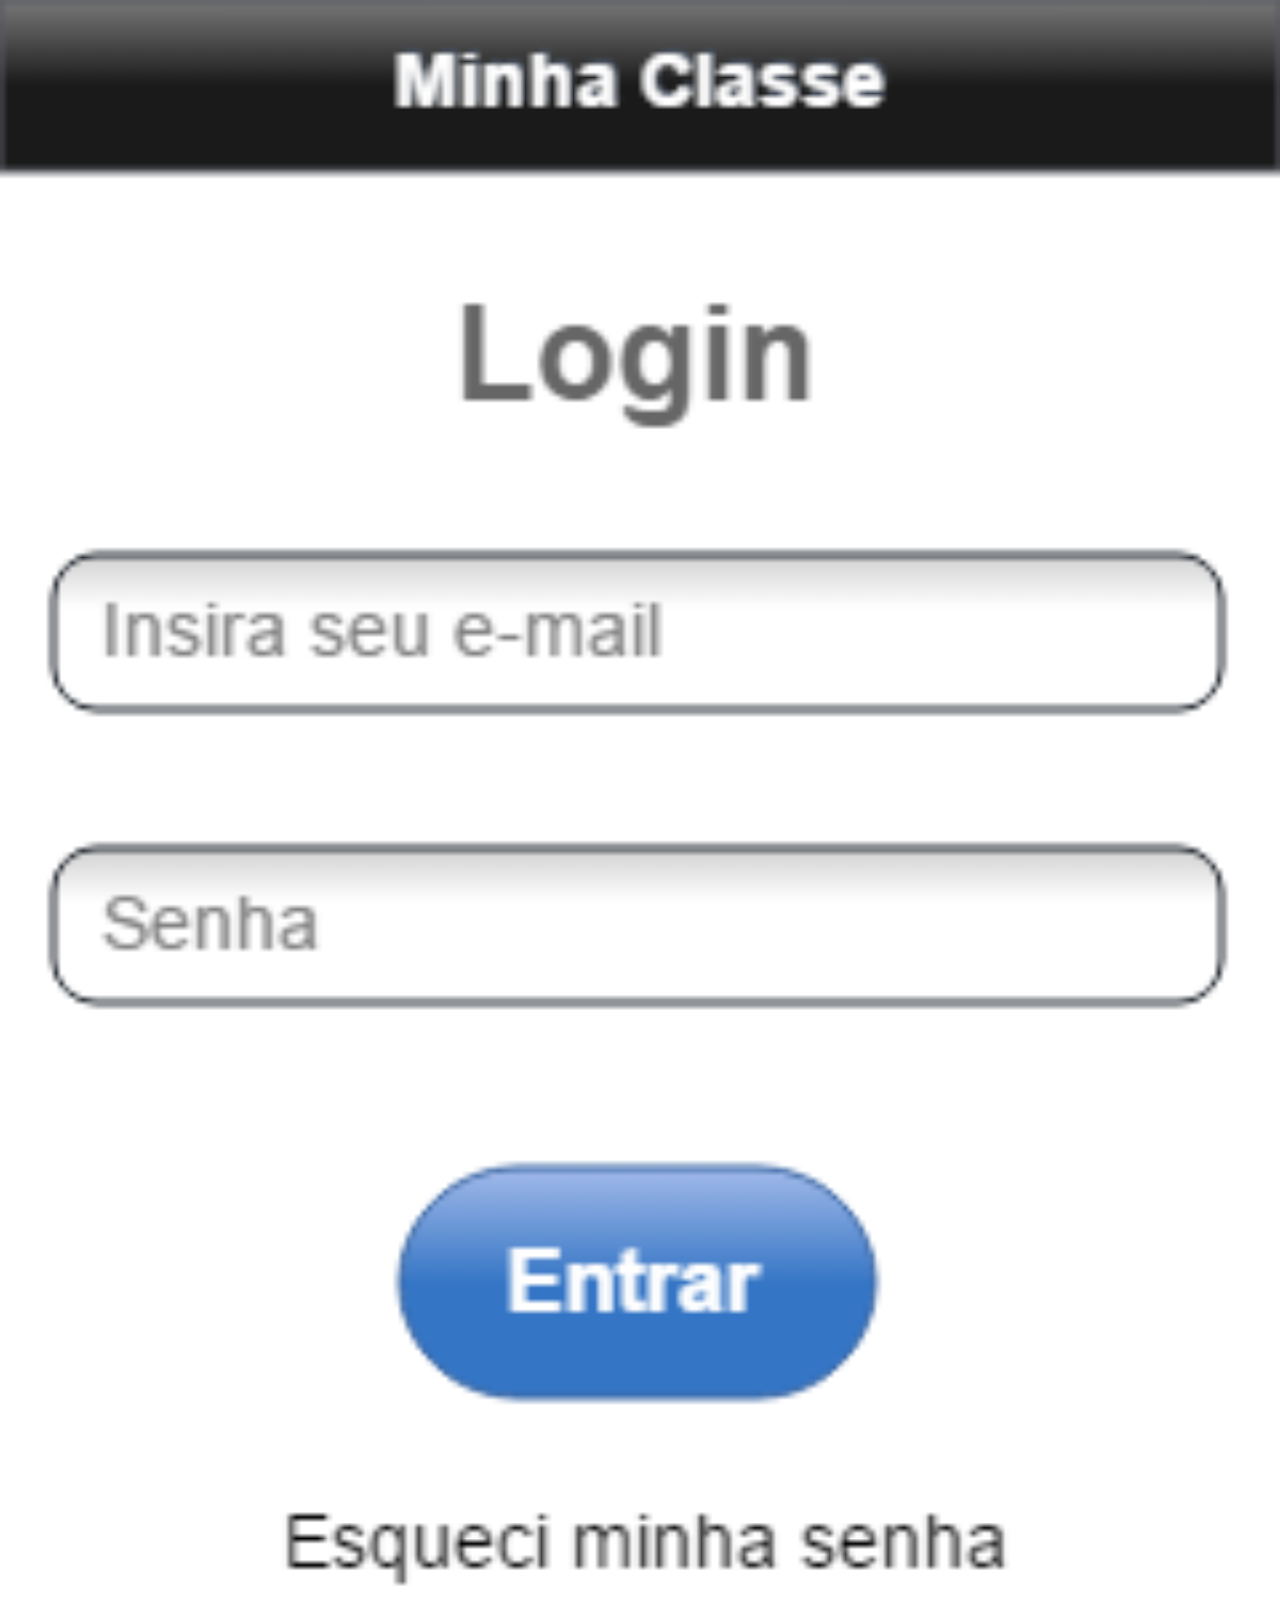
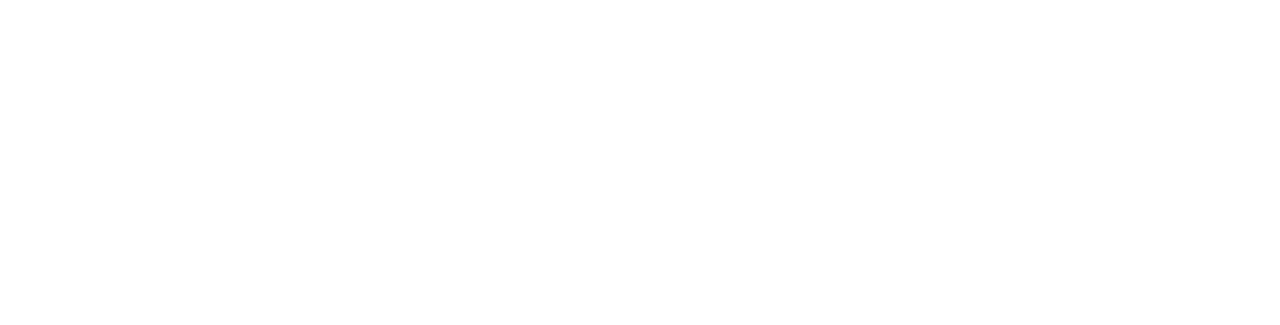
<file: VisualizacaoAluno_cel/index.html>
<html xmlns="http://www.w3.org/1999/xhtml" xmlns:p="http://www.evolus.vn/Namespace/Pencil"
      xmlns:html="http://www.w3.org/1999/xhtml">
<head>
    <meta http-equiv="Content-Type" content="text/html; charset=UTF-8"/>
    <meta name="viewport" content="width=device-width, user-scalable=no, initial-scale=1, maximum-scale=1, minimum-scale=1" />
    <title>minhaclasse_completo-aluno_mod-cel</title>
    <link rel="stylesheet" href="Resources/SampleStyle.css"/>
    <script src="Resources/script.js" type="text/javascript"></script>
</head>
<body onload="start()">
<div class="Page" id="login_page"><h2>Login</h2>
    <div class="ImageContainer"><img src="pages/login.png" width="240" height="361" usemap="#map_login"/></div>
    <map name="map_login">
        <area shape="rect" coords="75,219,164,262" href="#disciplinasinicial_page"
              title="Go to page 'DisciplinasInicial'"/>
        <area shape="rect" coords="10,159,229,188" href="#input_page" title="Go to page 'INPUT'"/>
        <area shape="rect" coords="10,104,229,133" href="#input_page" title="Go to page 'INPUT'"/>
    </map>
</div>
<div class="Page" id="disciplinasinicial_page"><h2>DisciplinasInicial</h2>
    <div class="ImageContainer"><img src="pages/disciplinasinicial.png" width="240" height="361"
                                     usemap="#map_disciplinasinicial"/></div>
    <map name="map_disciplinasinicial">
        <area shape="rect" coords="217,37,228.671875,59" href="#adicionar_disciplina_page"
              title="Go to page 'Adicionar Disciplina'"/>
    </map>
</div>
<div class="Page" id="adicionar_disciplina_page"><h2>Adicionar Disciplina</h2>
    <div class="ImageContainer"><img src="pages/adicionar_disciplina.png" width="241" height="361"
                                     usemap="#map_adicionar_disciplina"/></div>
    <map name="map_adicionar_disciplina">
        <area shape="rect" coords="205,124,229,148" href="#disciplinasihc_page" title="Go to page 'DisciplinasIHC'"/>
        <area shape="rect" coords="11,37,35,61" href="#disciplinasinicial_page"
              title="Go to page 'DisciplinasInicial'"/>
        <area shape="rect" coords="1,66,241,95" href="#input_page" title="Go to page 'INPUT'"/>
        <area shape="rect" coords="-2,0,241,32" href="#disciplinasihc_page" title="Go to page 'DisciplinasIHC'"/>
    </map>
</div>
<div class="Page" id="disciplinasihc_page"><h2>DisciplinasIHC</h2>
    <div class="ImageContainer"><img src="pages/disciplinasihc.png" width="240" height="361"
                                     usemap="#map_disciplinasihc"/></div>
    <map name="map_disciplinasihc">
        <area shape="rect" coords="217,37,228.671875,59" href="#adicionar_disciplina_page"
              title="Go to page 'Adicionar Disciplina'"/>
        <area shape="rect" coords="0,66,240,146" href="#main_menu_page" title="Go to page 'Main Menu'"/>
    </map>
</div>
<div class="Page" id="main_menu_page"><h2>Main Menu</h2>
    <div class="ImageContainer"><img src="pages/main_menu.png" width="240" height="365" usemap="#map_main_menu"/></div>
    <map name="map_main_menu">
        <area shape="rect" coords="8,36,32,60" href="#disciplinasihc_page" title="Go to page 'DisciplinasIHC'"/>
        <area shape="rect" coords="8,190,153,214" href="#material_page" title="Go to page 'Material'"/>
        <area shape="rect" coords="8,150,87,174" href="#avaliaes_page" title="Go to page 'Avaliações'"/>
        <area shape="rect" coords="8,113,92,137" href="#ementa_page" title="Go to page 'Ementa'"/>
        <area shape="rect" coords="145,73,202,89" href="#ementa_page" title="Go to page 'Ementa'"/>
        <area shape="rect" coords="54,73,143,89" href="#notificaes_page" title="Go to page 'Notificações'"/>
        <area shape="rect" coords="0,0,240,32" href="#disciplinasihc_page" title="Go to page 'DisciplinasIHC'"/>
    </map>
</div>
<div class="Page" id="ementa_page"><h2>Ementa</h2>
    <div class="ImageContainer"><img src="pages/ementa.png" width="240" height="365" usemap="#map_ementa"/></div>
    <map name="map_ementa">
        <area shape="rect" coords="8,36,32,60" href="#disciplinasihc_page" title="Go to page 'DisciplinasIHC'"/>
        <area shape="rect" coords="41,40,235,69" href="#main_menu_page" title="Go to page 'Main Menu'"/>
        <area shape="rect" coords="8,72,50,88" href="#main_menu_page" title="Go to page 'Main Menu'"/>
        <area shape="rect" coords="56,72,141,88" href="#notificaes_page" title="Go to page 'Notificações'"/>
        <area shape="rect" coords="0,0,240,32" href="#disciplinasihc_page" title="Go to page 'DisciplinasIHC'"/>
    </map>
</div>
<div class="Page" id="notificaes_page"><h2>Notificações</h2>
    <div class="ImageContainer"><img src="pages/notificaes.png" width="240" height="365" usemap="#map_notificaes"/>
    </div>
    <map name="map_notificaes">
        <area shape="rect" coords="8,36,32,60" href="#disciplinasihc_page" title="Go to page 'DisciplinasIHC'"/>
        <area shape="rect" coords="41,40,235,69" href="#main_menu_page" title="Go to page 'Main Menu'"/>
        <area shape="rect" coords="148,75,205,91" href="#ementa_page" title="Go to page 'Ementa'"/>
        <area shape="rect" coords="9,75,51,91" href="#main_menu_page" title="Go to page 'Main Menu'"/>
        <area shape="rect" coords="0,0,240,32" href="#disciplinasihc_page" title="Go to page 'DisciplinasIHC'"/>
    </map>
</div>
<div class="Page" id="material_page"><h2>Material</h2>
    <div class="ImageContainer"><img src="pages/material.png" width="240" height="365" usemap="#map_material"/></div>
    <map name="map_material">
        <area shape="rect" coords="8,36,32,60" href="#disciplinasihc_page" title="Go to page 'DisciplinasIHC'"/>
        <area shape="rect" coords="41,40,235,69" href="#main_menu_page" title="Go to page 'Main Menu'"/>
        <area shape="rect" coords="9,144,149,168" href="#material_1_page" title="Go to page 'material'"/>
        <area shape="rect" coords="138,73,195,89" href="#ementa_page" title="Go to page 'Ementa'"/>
        <area shape="rect" coords="56,73,133,89" href="#notificaes_page" title="Go to page 'Notificações'"/>
        <area shape="rect" coords="9,73,51,89" href="#main_menu_page" title="Go to page 'Main Menu'"/>
        <area shape="rect" coords="8,102,32,126" href="#main_menu_page" title="Go to page 'Main Menu'"/>
        <area shape="rect" coords="41,106,161,122" href="#main_menu_page" title="Go to page 'Main Menu'"/>
        <area shape="rect" coords="0,0,240,32" href="#disciplinasihc_page" title="Go to page 'DisciplinasIHC'"/>
    </map>
</div>
<div class="Page" id="avaliaes_page"><h2>Avaliações</h2>
    <div class="ImageContainer"><img src="pages/avaliaes.png" width="240" height="365" usemap="#map_avaliaes"/></div>
    <map name="map_avaliaes">
        <area shape="rect" coords="8,36,32,60" href="#disciplinasihc_page" title="Go to page 'DisciplinasIHC'"/>
        <area shape="rect" coords="41,40,235,69" href="#main_menu_page" title="Go to page 'Main Menu'"/>
        <area shape="rect" coords="23,253,78,271" href="#avaliao_tpicos_page" title="Go to page 'Avaliação Tópicos'"/>
        <area shape="rect" coords="138,73,195,89" href="#ementa_page" title="Go to page 'Ementa'"/>
        <area shape="rect" coords="56,73,133,89" href="#notificaes_page" title="Go to page 'Notificações'"/>
        <area shape="rect" coords="9,73,51,89" href="#main_menu_page" title="Go to page 'Main Menu'"/>
        <area shape="rect" coords="180,194,207,212" href="#avaliao_nota_page" title="Go to page 'Avaliação Nota'"/>
        <area shape="rect" coords="23,170,78,188" href="#avaliao_tpicos_page" title="Go to page 'Avaliação Tópicos'"/>
        <area shape="rect" coords="0,0,240,32" href="#disciplinasihc_page" title="Go to page 'DisciplinasIHC'"/>
    </map>
</div>
<div class="Page" id="avaliao_tpicos_page"><h2>Avaliação Tópicos</h2>
    <div class="ImageContainer"><img src="pages/avaliao_tpicos.png" width="240" height="365"
                                     usemap="#map_avaliao_tpicos"/></div>
    <map name="map_avaliao_tpicos">
        <area shape="rect" coords="8,35,32,59" href="#disciplinasihc_page" title="Go to page 'DisciplinasIHC'"/>
        <area shape="rect" coords="41,39,235,68" href="#main_menu_page" title="Go to page 'Main Menu'"/>
        <area shape="rect" coords="9,101,33,125" href="#avaliaes_page" title="Go to page 'Avaliações'"/>
        <area shape="rect" coords="9,74,51,90" href="#main_menu_page" title="Go to page 'Main Menu'"/>
        <area shape="rect" coords="56,74,133,90" href="#notificaes_page" title="Go to page 'Notificações'"/>
        <area shape="rect" coords="138,74,195,90" href="#ementa_page" title="Go to page 'Ementa'"/>
        <area shape="rect" coords="0,0,240,32" href="#disciplinasihc_page" title="Go to page 'DisciplinasIHC'"/>
    </map>
</div>
<div class="Page" id="avaliao_nota_page"><h2>Avaliação Nota</h2>
    <div class="ImageContainer"><img src="pages/avaliao_nota.png" width="240" height="365" usemap="#map_avaliao_nota"/>
    </div>
    <map name="map_avaliao_nota">
        <area shape="rect" coords="8,36,32,60" href="#disciplinasihc_page" title="Go to page 'DisciplinasIHC'"/>
        <area shape="rect" coords="41,40,235,69" href="#main_menu_page" title="Go to page 'Main Menu'"/>
        <area shape="rect" coords="9,102,33,126" href="#avaliaes_page" title="Go to page 'Avaliações'"/>
        <area shape="rect" coords="9,75,51,91" href="#main_menu_page" title="Go to page 'Main Menu'"/>
        <area shape="rect" coords="56,75,133,91" href="#notificaes_page" title="Go to page 'Notificações'"/>
        <area shape="rect" coords="138,75,195,91" href="#ementa_page" title="Go to page 'Ementa'"/>
        <area shape="rect" coords="0,0,240,32" href="#disciplinasihc_page" title="Go to page 'DisciplinasIHC'"/>
    </map>
</div>
<div class="Page" id="input_page"><h2>INPUT</h2>
    <div class="ImageContainer"><img src="pages/input.png" width="285" height="557" usemap="#map_input"/></div>
    <map name="map_input"></map>
</div>
<div class="Page" id="material_1_page"><h2>material</h2>
    <div class="ImageContainer"><img src="pages/material_1.png" width="240" height="361" usemap="#map_material_1"/>
    </div>
    <map name="map_material_1"></map>
</div>
</body>
</html>
</file>
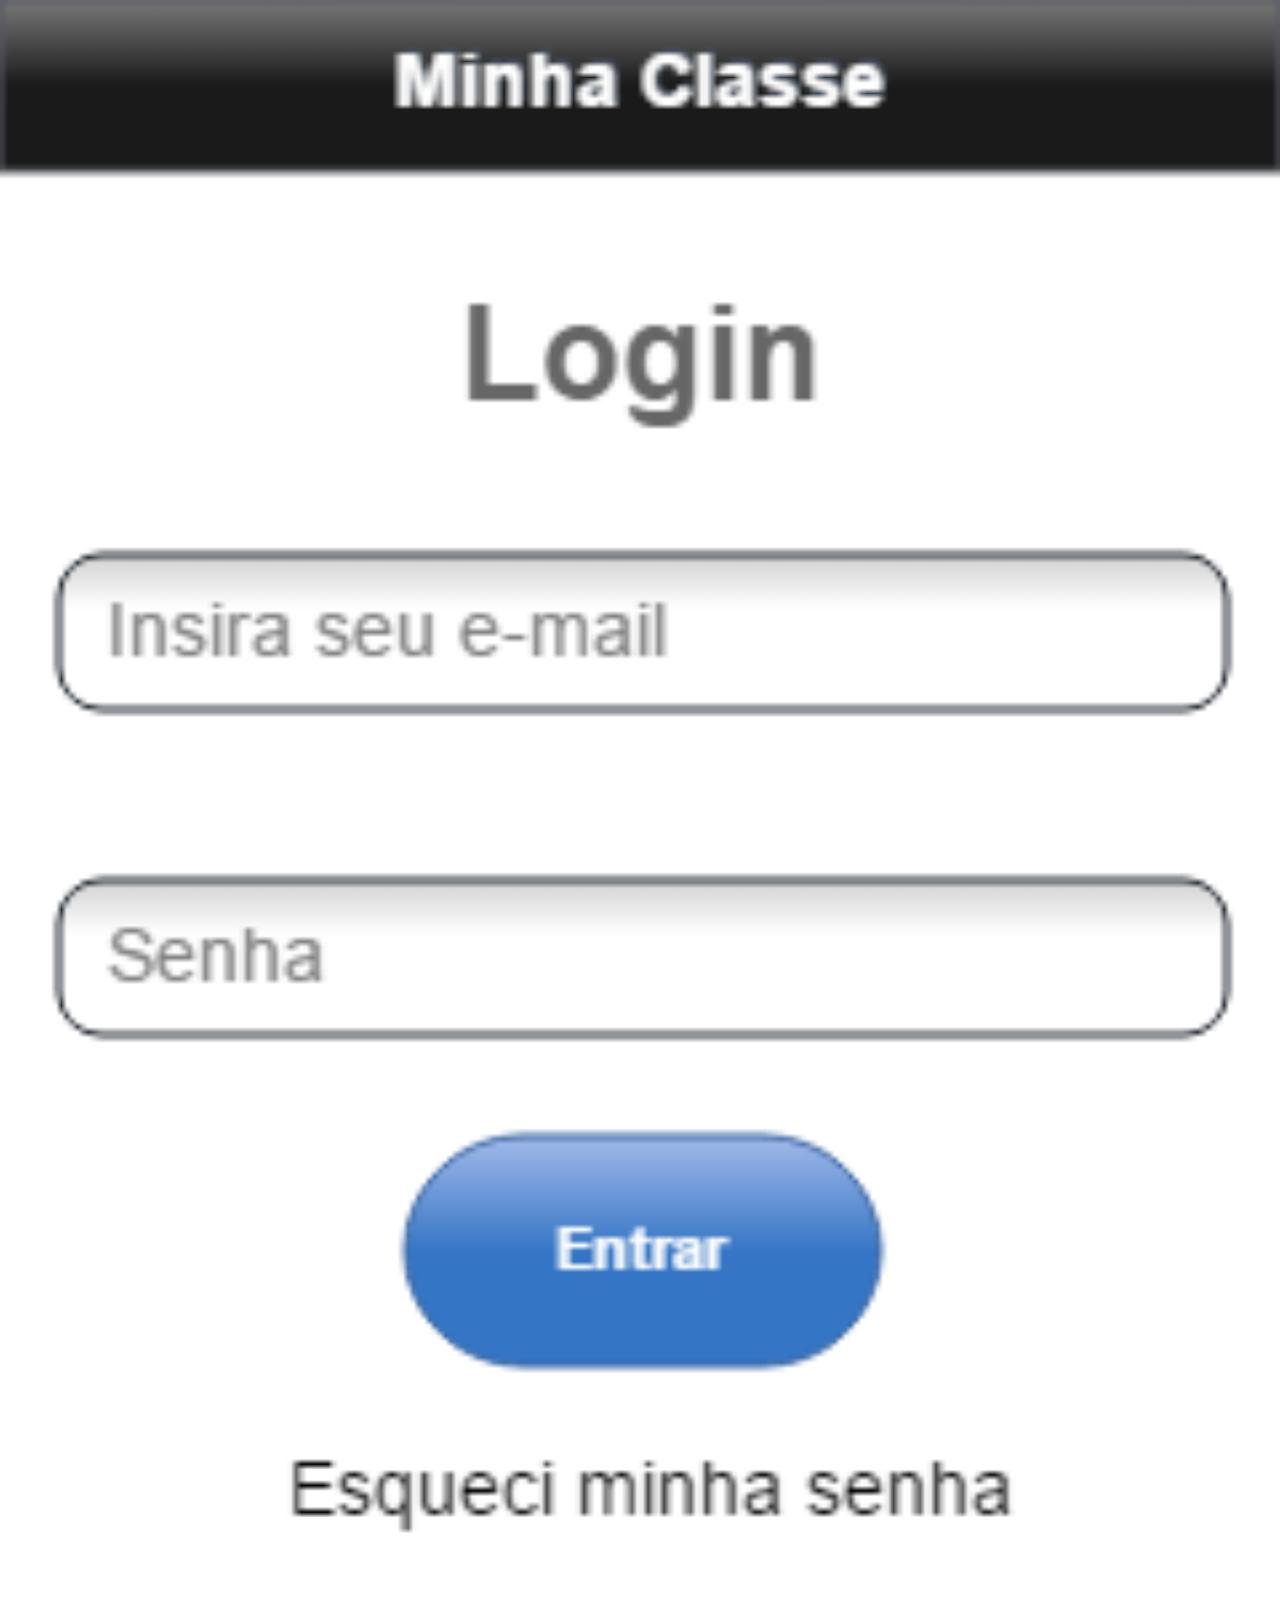
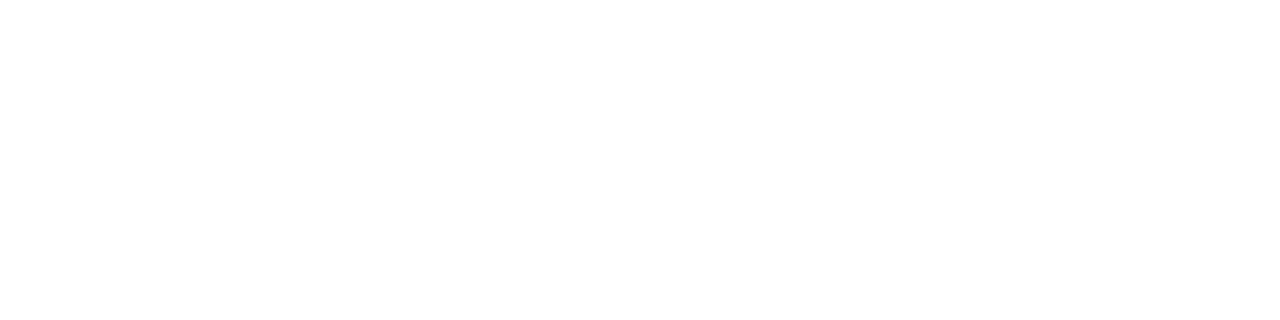
<file: VisualizacaoProfessor_cel/index.html>
<html xmlns="http://www.w3.org/1999/xhtml" xmlns:p="http://www.evolus.vn/Namespace/Pencil"
      xmlns:html="http://www.w3.org/1999/xhtml">
<head>
    <meta http-equiv="Content-Type" content="text/html; charset=UTF-8"/>
    <meta name="viewport" content="width=device-width, user-scalable=no, initial-scale=1, maximum-scale=1, minimum-scale=1" />
    <title>minhaclasse_completo-professor_mod-cel</title>
    <link rel="stylesheet" href="Resources/SampleStyle.css"/>
    <script src="Resources/script.js" type="text/javascript"></script>
</head>
<body onload="start()">
<div class="Page" id="login_page"><h2>Login</h2>
    <div class="ImageContainer"><img src="pages/login.png" width="240" height="360" usemap="#map_login"/></div>
    <map name="map_login">
        <area shape="rect" coords="76,213,165,256" href="#disciplinas_inicial_page"
              title="Go to page 'Disciplinas Inicial'"/>
        <area shape="rect" coords="11,165,230,194" href="#input_page" title="Go to page 'INPUT'"/>
        <area shape="rect" coords="11,104,230,133" href="#input_page" title="Go to page 'INPUT'"/>
    </map>
</div>
<div class="Page" id="disciplinas_inicial_page"><h2>Disciplinas Inicial</h2>
    <div class="ImageContainer"><img src="pages/disciplinas_inicial.png" width="240" height="360"
                                     usemap="#map_disciplinas_inicial"/></div>
    <map name="map_disciplinas_inicial">
        <area shape="rect" coords="183,36,207,60" href="#gerenciar_disciplinas_inicial_page"
              title="Go to page 'Gerenciar Disciplinas Inicial'"/>
        <area shape="rect" coords="214,40.40625,225.671875,63.40625" href="#gerenciar_disciplinas_inicial_page"
              title="Go to page 'Gerenciar Disciplinas Inicial'"/>
        <area shape="rect" coords="183,36,225.671875,63.40625" href="#gerenciar_disciplinas_inicial_page"
              title="Go to page 'Gerenciar Disciplinas Inicial'"/>
    </map>
</div>
<div class="Page" id="gerenciar_disciplinas_inicial_page"><h2>Gerenciar Disciplinas Inicial</h2>
    <div class="ImageContainer"><img src="pages/gerenciar_disciplinas_inicial.png" width="241" height="365"
                                     usemap="#map_gerenciar_disciplinas_inicial"/></div>
    <map name="map_gerenciar_disciplinas_inicial">
        <area shape="rect" coords="8,37,32,61" href="#disciplinas_inicial_page"
              title="Go to page 'Disciplinas Inicial'"/>
        <area shape="rect" coords="209,87,233,111" href="#gerenciar_disciplinas_ihc_page"
              title="Go to page 'Gerenciar Disciplinas IHC'"/>
        <area shape="rect" coords="12,85,200,112" href="#input_page" title="Go to page 'INPUT'"/>
        <area shape="rect" coords="0,0,240,32" href="#disciplinas_ihc_page" title="Go to page 'Disciplinas IHC'"/>
    </map>
</div>
<div class="Page" id="gerenciar_disciplinas_ihc_page"><h2>Gerenciar Disciplinas IHC</h2>
    <div class="ImageContainer"><img src="pages/gerenciar_disciplinas_ihc.png" width="241" height="365"
                                     usemap="#map_gerenciar_disciplinas_ihc"/></div>
    <map name="map_gerenciar_disciplinas_ihc">
        <area shape="rect" coords="8,37,32,61" href="#disciplinas_ihc_page" title="Go to page 'Disciplinas IHC'"/>
        <area shape="rect" coords="12,85,200,112" href="#input_page" title="Go to page 'INPUT'"/>
        <area shape="rect" coords="0,0,240,32" href="#disciplinas_ihc_page" title="Go to page 'Disciplinas IHC'"/>
    </map>
</div>
<div class="Page" id="disciplinas_ihc_page"><h2>Disciplinas IHC</h2>
    <div class="ImageContainer"><img src="pages/disciplinas_ihc.png" width="240" height="360"
                                     usemap="#map_disciplinas_ihc"/></div>
    <map name="map_disciplinas_ihc">
        <area shape="rect" coords="214,40.40625,225.671875,63.40625" href="#gerenciar_disciplinas_ihc_page"
              title="Go to page 'Gerenciar Disciplinas IHC'"/>
        <area shape="rect" coords="183,36,225.671875,63.40625" href="#gerenciar_disciplinas_ihc_page"
              title="Go to page 'Gerenciar Disciplinas IHC'"/>
        <area shape="rect" coords="0,66,239,146" href="#main_menu_page" title="Go to page 'Main Menu'"/>
    </map>
</div>
<div class="Page" id="main_menu_page"><h2>Main Menu</h2>
    <div class="ImageContainer"><img src="pages/main_menu.png" width="240" height="366" usemap="#map_main_menu"/></div>
    <map name="map_main_menu">
        <area shape="rect" coords="8,36,32,60" href="#disciplinas_ihc_page" title="Go to page 'Disciplinas IHC'"/>
        <area shape="rect" coords="9,114,126,138" href="#editar_ementa_page" title="Go to page 'editar ementa'"/>
        <area shape="rect" coords="9,256,133.734375,280" href="#avisos_page" title="Go to page 'Avisos'"/>
        <area shape="rect" coords="9,150,136,174" href="#add_prova_data_page" title="Go to page 'add prova - data'"/>
        <area shape="rect" coords="52,75,141,91" href="#notificaes_page" title="Go to page 'Notificações'"/>
        <area shape="rect" coords="0,0,240,32" href="#disciplinas_ihc_page" title="Go to page 'Disciplinas IHC'"/>
    </map>
</div>
<div class="Page" id="avisos_page"><h2>Avisos</h2>
    <div class="ImageContainer"><img src="pages/avisos.png" width="240" height="365" usemap="#map_avisos"/></div>
    <map name="map_avisos">
        <area shape="rect" coords="8,36,32,60" href="#disciplinas_ihc_page" title="Go to page 'Disciplinas IHC'"/>
        <area shape="rect" coords="41,40,235,69" href="#main_menu_page" title="Go to page 'Main Menu'"/>
        <area shape="rect" coords="209,121,233,145" href="#avisos_modif_page" title="Go to page 'Avisos modif'"/>
        <area shape="rect" coords="12,120,200,147" href="#input_page" title="Go to page 'INPUT'"/>
        <area shape="rect" coords="10,73,56,89" href="#main_menu_page" title="Go to page 'Main Menu'"/>
        <area shape="rect" coords="58,73,139,89" href="#notificaes_page" title="Go to page 'Notificações'"/>
        <area shape="rect" coords="0,0,240,32" href="#disciplinas_ihc_page" title="Go to page 'Disciplinas IHC'"/>
    </map>
</div>
<div class="Page" id="avisos_modif_page"><h2>Avisos modif</h2>
    <div class="ImageContainer"><img src="pages/avisos_modif.png" width="240" height="365" usemap="#map_avisos_modif"/>
    </div>
    <map name="map_avisos_modif">
        <area shape="rect" coords="8,36,32,60" href="#disciplinas_ihc_page" title="Go to page 'Disciplinas IHC'"/>
        <area shape="rect" coords="41,40,235,69" href="#main_menu_page" title="Go to page 'Main Menu'"/>
        <area shape="rect" coords="12,120,200,147" href="#input_page" title="Go to page 'INPUT'"/>
        <area shape="rect" coords="10,73,56,89" href="#main_menu_page" title="Go to page 'Main Menu'"/>
        <area shape="rect" coords="58,73,139,89" href="#notificaes_page" title="Go to page 'Notificações'"/>
        <area shape="rect" coords="0,0,240,32" href="#disciplinas_ihc_page" title="Go to page 'Disciplinas IHC'"/>
    </map>
</div>
<div class="Page" id="notificaes_page"><h2>Notificações</h2>
    <div class="ImageContainer"><img src="pages/notificaes.png" width="241" height="365" usemap="#map_notificaes"/>
    </div>
    <map name="map_notificaes">
        <area shape="rect" coords="8,36,32,60" href="#disciplinas_ihc_page" title="Go to page 'Disciplinas IHC'"/>
        <area shape="rect" coords="41,40,235,69" href="#main_menu_page" title="Go to page 'Main Menu'"/>
        <area shape="rect" coords="10,73,56,89" href="#main_menu_page" title="Go to page 'Main Menu'"/>
        <area shape="rect" coords="0,0,242,32" href="#disciplinas_ihc_page" title="Go to page 'Disciplinas IHC'"/>
    </map>
</div>
<div class="Page" id="gerenciar_material_page"><h2>Gerenciar Material</h2>
    <div class="ImageContainer"><img src="pages/gerenciar_material.png" width="240" height="365"
                                     usemap="#map_gerenciar_material"/></div>
    <map name="map_gerenciar_material">
        <area shape="rect" coords="8,36,32,60" href="#disciplinas_ihc_page" title="Go to page 'Disciplinas IHC'"/>
        <area shape="rect" coords="41,40,235,69" href="#main_menu_page" title="Go to page 'Main Menu'"/>
        <area shape="rect" coords="10,73,56,89" href="#main_menu_page" title="Go to page 'Main Menu'"/>
        <area shape="rect" coords="58,73,139,89" href="#notificaes_page" title="Go to page 'Notificações'"/>
        <area shape="rect" coords="0,0,240,32" href="#disciplinas_ihc_page" title="Go to page 'Disciplinas IHC'"/>
    </map>
</div>
<div class="Page" id="editar_ementa_page"><h2>editar ementa</h2>
    <div class="ImageContainer"><img src="pages/editar_ementa.png" width="240" height="364"
                                     usemap="#map_editar_ementa"/></div>
    <map name="map_editar_ementa">
        <area shape="rect" coords="0,297,240,330" href="#editar_ementa_modificado_page"
              title="Go to page 'editar ementa modificado'"/>
        <area shape="rect" coords="8,36,32,60" href="#disciplinas_ihc_page" title="Go to page 'Disciplinas IHC'"/>
        <area shape="rect" coords="41,40,235,69" href="#main_menu_page" title="Go to page 'Main Menu'"/>
        <area shape="rect" coords="9,75,43,91" href="#main_menu_page" title="Go to page 'Main Menu'"/>
        <area shape="rect" coords="51,75,140,91" href="#notificaes_page" title="Go to page 'Notificações'"/>
        <area shape="rect" coords="0,131,240,298" href="#input_page" title="Go to page 'INPUT'"/>
        <area shape="rect" coords="0,0,240,32" href="#disciplinas_ihc_page" title="Go to page 'Disciplinas IHC'"/>
    </map>
</div>
<div class="Page" id="editar_ementa_modificado_page"><h2>editar ementa modificado</h2>
    <div class="ImageContainer"><img src="pages/editar_ementa_modificado.png" width="240" height="364"
                                     usemap="#map_editar_ementa_modificado"/></div>
    <map name="map_editar_ementa_modificado">
        <area shape="rect" coords="8,36,32,60" href="#disciplinas_ihc_page" title="Go to page 'Disciplinas IHC'"/>
        <area shape="rect" coords="41,40,235,69" href="#main_menu_page" title="Go to page 'Main Menu'"/>
        <area shape="rect" coords="9,75,43,91" href="#main_menu_page" title="Go to page 'Main Menu'"/>
        <area shape="rect" coords="51,75,140,91" href="#notificaes_page" title="Go to page 'Notificações'"/>
        <area shape="rect" coords="-1,129,239,296" href="#input_page" title="Go to page 'INPUT'"/>
        <area shape="rect" coords="0,0,240,32" href="#disciplinas_ihc_page" title="Go to page 'Disciplinas IHC'"/>
    </map>
</div>
<div class="Page" id="add_prova_data_page"><h2>add prova - data</h2>
    <div class="ImageContainer"><img src="pages/add_prova_data.png" width="240" height="365"
                                     usemap="#map_add_prova_data"/></div>
    <map name="map_add_prova_data">
        <area shape="rect" coords="41,252,72,278" href="#add_prova_conteudo_page"
              title="Go to page 'add prova - conteudo'"/>
        <area shape="rect" coords="8,36,32,60" href="#disciplinas_ihc_page" title="Go to page 'Disciplinas IHC'"/>
        <area shape="rect" coords="41,40,235,69" href="#main_menu_page" title="Go to page 'Main Menu'"/>
        <area shape="rect" coords="52,75,141,91" href="#notificaes_page" title="Go to page 'Notificações'"/>
        <area shape="rect" coords="9,75,43,91" href="#main_menu_page" title="Go to page 'Main Menu'"/>
        <area shape="rect" coords="0,0,240,32" href="#disciplinas_ihc_page" title="Go to page 'Disciplinas IHC'"/>
    </map>
</div>
<div class="Page" id="add_prova_conteudo_page"><h2>add prova - conteudo</h2>
    <div class="ImageContainer"><img src="pages/add_prova_conteudo.png" width="241" height="364"
                                     usemap="#map_add_prova_conteudo"/></div>
    <map name="map_add_prova_conteudo">
        <area shape="rect" coords="1,131,240,160" href="#input_page" title="Go to page 'INPUT'"/>
        <area shape="rect" coords="0,297,241,330" href="#avaliacoes_page" title="Go to page 'Avaliacoes'"/>
        <area shape="rect" coords="9,36,33,60" href="#disciplinas_ihc_page" title="Go to page 'Disciplinas IHC'"/>
        <area shape="rect" coords="42,40,236,69" href="#main_menu_page" title="Go to page 'Main Menu'"/>
        <area shape="rect" coords="10,75,44,91" href="#main_menu_page" title="Go to page 'Main Menu'"/>
        <area shape="rect" coords="53,75,142,91" href="#notificaes_page" title="Go to page 'Notificações'"/>
        <area shape="rect" coords="1,160,240,296" href="#input_page" title="Go to page 'INPUT'"/>
        <area shape="rect" coords="1,0,241,32" href="#disciplinas_ihc_page" title="Go to page 'Disciplinas IHC'"/>
    </map>
</div>
<div class="Page" id="avaliacoes_page"><h2>Avaliacoes</h2>
    <div class="ImageContainer"><img src="pages/avaliacoes.png" width="240" height="365" usemap="#map_avaliacoes"/>
    </div>
    <map name="map_avaliacoes">
        <area shape="rect" coords="23,170,78,188" href="#add_prova_conteudo_mod_page"
              title="Go to page 'add prova - conteudo mod'"/>
    </map>
</div>
<div class="Page" id="add_prova_conteudo_mod_page"><h2>add prova - conteudo mod</h2>
    <div class="ImageContainer"><img src="pages/add_prova_conteudo_mod.png" width="241" height="364"
                                     usemap="#map_add_prova_conteudo_mod"/></div>
    <map name="map_add_prova_conteudo_mod">
        <area shape="rect" coords="1,131,240,160" href="#input_page" title="Go to page 'INPUT'"/>
        <area shape="rect" coords="0,297,241,330" href="#editar_ementa_modificado_page"
              title="Go to page 'editar ementa modificado'"/>
        <area shape="rect" coords="9,36,33,60" href="#disciplinas_ihc_page" title="Go to page 'Disciplinas IHC'"/>
        <area shape="rect" coords="42,40,236,69" href="#main_menu_page" title="Go to page 'Main Menu'"/>
        <area shape="rect" coords="10,75,44,91" href="#main_menu_page" title="Go to page 'Main Menu'"/>
        <area shape="rect" coords="53,75,142,91" href="#notificaes_page" title="Go to page 'Notificações'"/>
        <area shape="rect" coords="1,160,240,296" href="#input_page" title="Go to page 'INPUT'"/>
        <area shape="rect" coords="1,0,241,32" href="#disciplinas_ihc_page" title="Go to page 'Disciplinas IHC'"/>
    </map>
</div>
<div class="Page" id="input_page"><h2>INPUT</h2>
    <div class="ImageContainer"><img src="pages/input.png" width="285" height="557" usemap="#map_input"/></div>
    <map name="map_input"></map>
</div>
</body>
</html>
</file>
<file: VisualizacaoAluno_cel/Resources/SampleStyle.css>
/*
    place extra stylesheet here
*/
body {
    margin: 0;
}

.Page {
    display:none;
}

h2 {
    display: none;
}

.ImageContainer img {
    width: 100%;
    height: auto;
}
map {
    width: 100%;
    height: auto;
}

input {
    position: absolute;
    z-index: 9999;
    display: block;
    border: none;
    font-size: xx-large;
    vertical-align: top;
}
</file>
<file: VisualizacaoProfessor_cel/Resources/SampleStyle.css>
/*
    place extra stylesheet here
*/
body {
    margin: 0;
}

.Page {
    display:none;
}

h2 {
    display: none;
}

.ImageContainer img {
    width: 100%;
    height: auto;
}
map {
    width: 100%;
    height: auto;
}

input {
    position: absolute;
    z-index: 9999;
    display: block;
    border: none;
    vertical-align: top;
}
</file>
